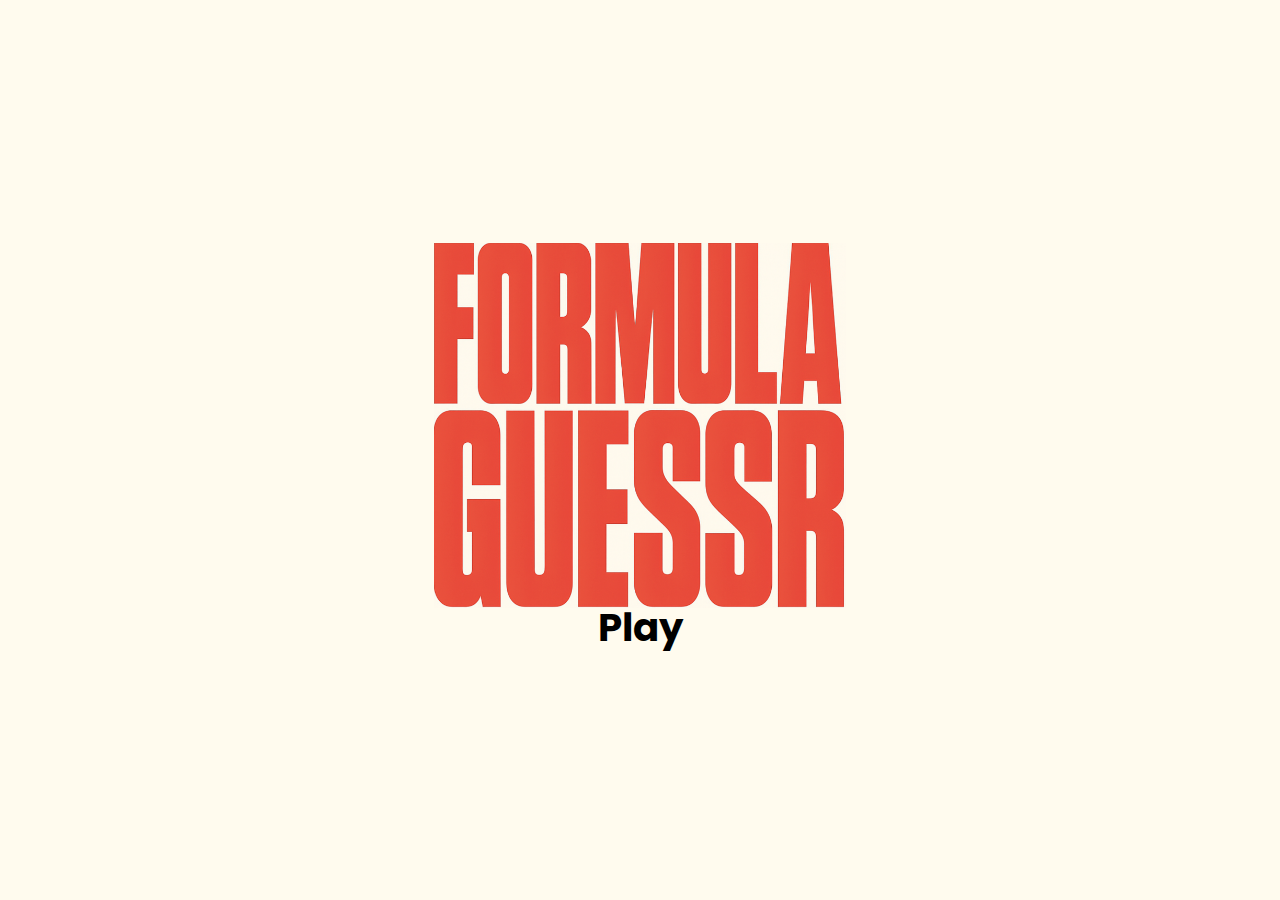
<file: index.html>
<!DOCTYPE html>
<html lang="en">
<head>
    <meta charset="UTF-8">
    <meta name="viewport" content="width=device-width, initial-scale=1.0">
    <title>FormulaGuessr</title>
    <link rel="stylesheet" href="style.css">
</head>
<body>
    
    <main class="main-menu">
       <img class="logo" src="fna.png" alt="">
        
        <a class="poppins-bold" href="nfa.html">Play</a>
    </main>
    <script src="script.js"></script>
</body>
</html>
</file>
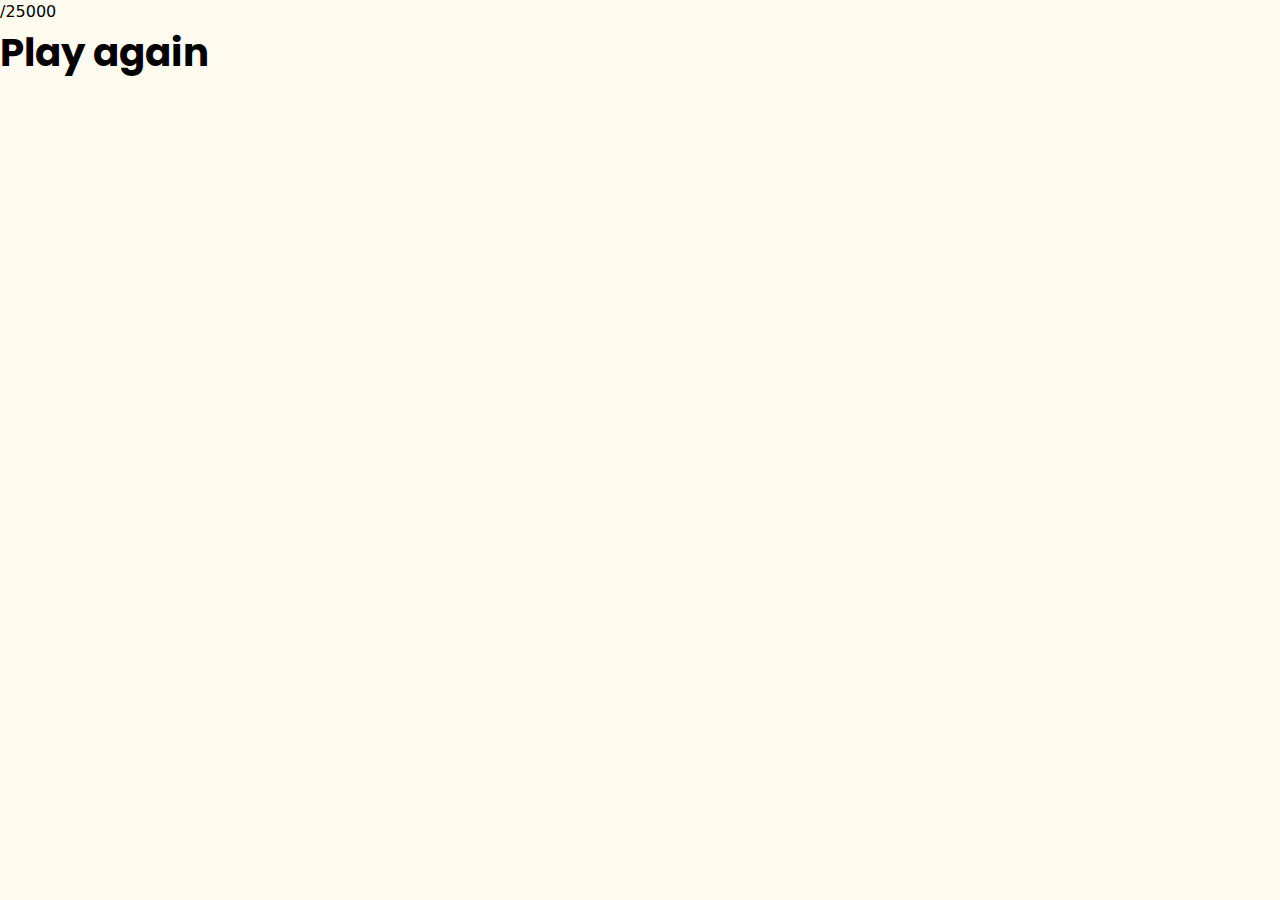
<file: end.html>
<!DOCTYPE html>
<html lang="en">
<head>
    <meta charset="UTF-8">
    <meta name="viewport" content="width=device-width, initial-scale=1.0">
    <link rel="stylesheet" href="style.css">
    <title>FormulaGuessr - Final Score</title>
</head>
<body>
    <div id="flexFinalScore">
        <div id="centreText">
            <div id="topText">
                <div id="totalText"></div>
                <p id="outOfText">/25000</p>
            </div>
            <a class="poppins-bold" href="nfa.html">Play again</a>
        </div>  
    </div>
    <script>
        const finalScore = localStorage.getItem("finalScore")

        if (finalScore !== null) {
            document.getElementById("totalText").innerHTML = finalScore
        }
    </script>
</body>
</html>
</file>
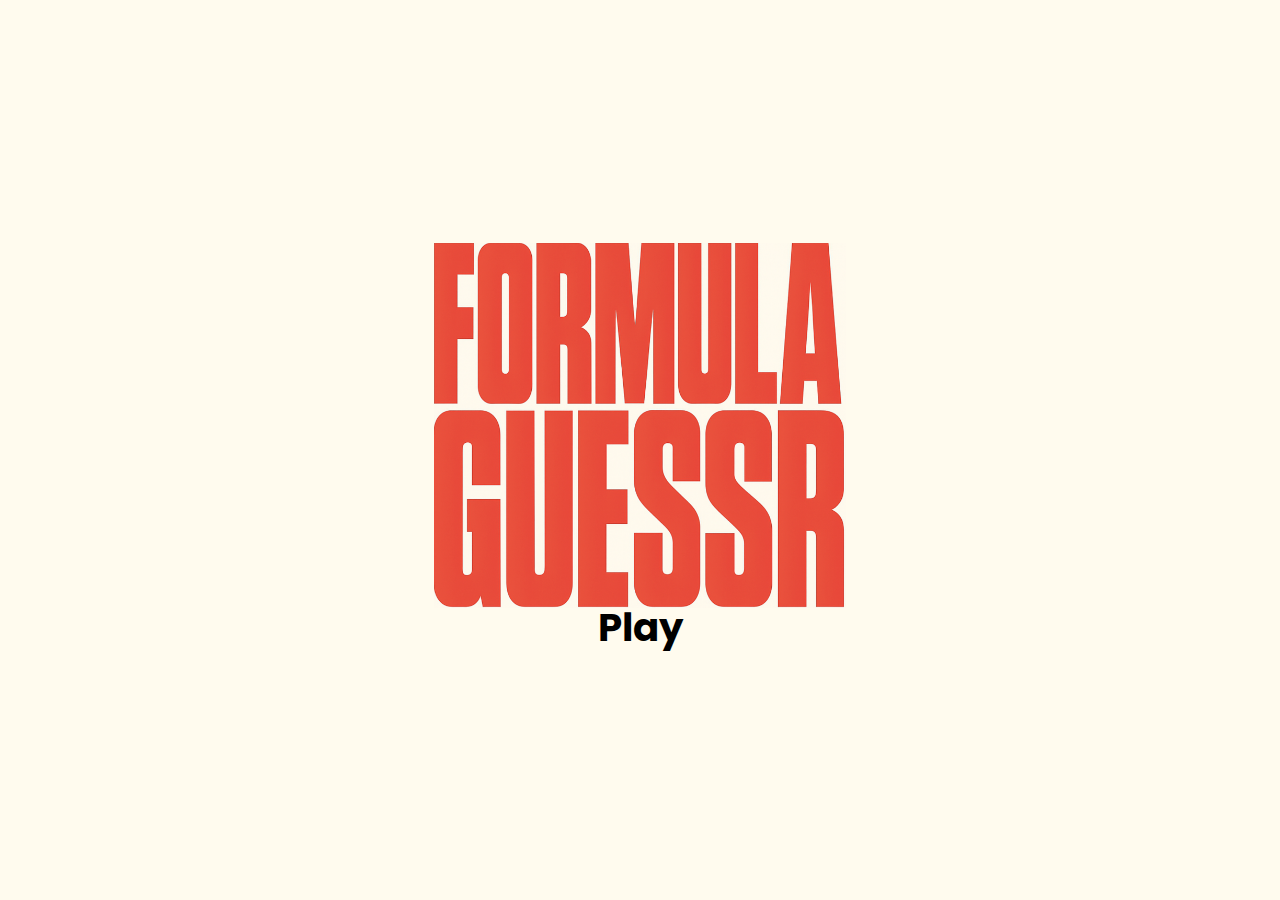
<file: home.html>
<!DOCTYPE html>
<html lang="en">
<head>
    <meta charset="UTF-8">
    <meta name="viewport" content="width=device-width, initial-scale=1.0">
    <title>FormulaGuessr</title>
    <link rel="stylesheet" href="style.css">
</head>
<body>
    <main class="main-menu">
       <img class="logo" src="fna.png" alt="">
        
        <a class="poppins-bold" href="nfa.html">Play</a>
    </main>
    <script src="script.js"></script>
</body>
</html>
</file>
<file: style.css>
@import url('https://fonts.googleapis.com/css2?family=Anton&display=swap');
@import url('https://fonts.googleapis.com/css2?family=Poppins:ital,wght@0,100;0,200;0,300;0,400;0,500;0,600;0,700;0,800;0,900;1,100;1,200;1,300;1,400;1,500;1,600;1,700;1,800;1,900&display=swap');

.poppins-bold {
  font-family: "Poppins", sans-serif;
  font-weight: 700;
  font-style: normal;
}

/* main menu */
.main-menu {
  display: flex;
  flex-direction: column;
}

.logo {
  width: 412px;
}

a {
  color: black;
  font-size: 4.3vh;
  margin-top: -1vh;
  text-decoration: none;
}

a:hover {
  color: #DB5049;
}

.anton {
  font-family: "Anton", sans-serif;
  font-weight: 400;
  font-style: normal;

  font-family: 'Anton', sans-serif;
  color: #DB5049;
  /* vibrant red */
  font-size: 5rem;
  display: inline-block;
  transform: scaleX(1.4);
  /* Stretch text horizontally */
  transform-origin: left;
  letter-spacing: -0.05em;
  /* Slightly tighten spacing for balance */


}

/* Reset */
*,
*::before,
*::after {
  box-sizing: border-box;
  margin: 0;
  padding: 0;
}

html {
  -webkit-text-size-adjust: 100%;
  -moz-text-size-adjust: 100%;
  text-size-adjust: 100%;
}

body {
  background-color: #fffbee;
  min-height: 100vh;
  font-family: system-ui, sans-serif;
  line-height: 1.5;
  -webkit-font-smoothing: antialiased;
}

img,
picture,
video,
canvas,
svg {
  display: block;
  max-width: 100%;
}

input,
button,
textarea,
select {
  font: inherit;
}

#root,
#__next {
  isolation: isolate;
}

main {
  display: flex;
  width: 100%;
  height: 100vh;
  margin: 0 auto;
  justify-content: center;
  align-items: center;
}

#hero {
  width: 1000px;
  text-align: center;
  justify-items: center;

}

h1 {
  font-size: 10vh;
  color: #DB5049;
  width: 100%;
  margin: auto;
}

h2 {
  width: 43vw;
}

#guessButton {
  border-radius: 8px;
  cursor: pointer;
  width: 100%;
  background-color: #DB5049;
  color: white;
}

/* Slider */


.slider {
  color: #DB5049;
  width: 750px;
  height: 15px;
  border-radius: 5px;
  background: transparent;
  outline: none;
  opacity: 0.7;

}

#demo {
  background-color: #DB5049;
  text-align: center;
  padding: 8px;
  border-radius: 8px 8px 0px 0px;
  color: #fff;
  font-size: 20px;
  font-weight: 900;
  margin-top: 10px;
}

.slider::-webkit-slider-thumb {
  color: #DB5049;
  -webkit-appearance: none;
  appearance: none;
  width: 25px;
  height: 25px;
  border-radius: 50%;
  background: #04AA6D;
  cursor: pointer;
}

.slider::-webkit-slider-runnable-track {

  background: #d3d3d3;

}

.slid #myRange {
  cursor: pointer;
}
</file>
